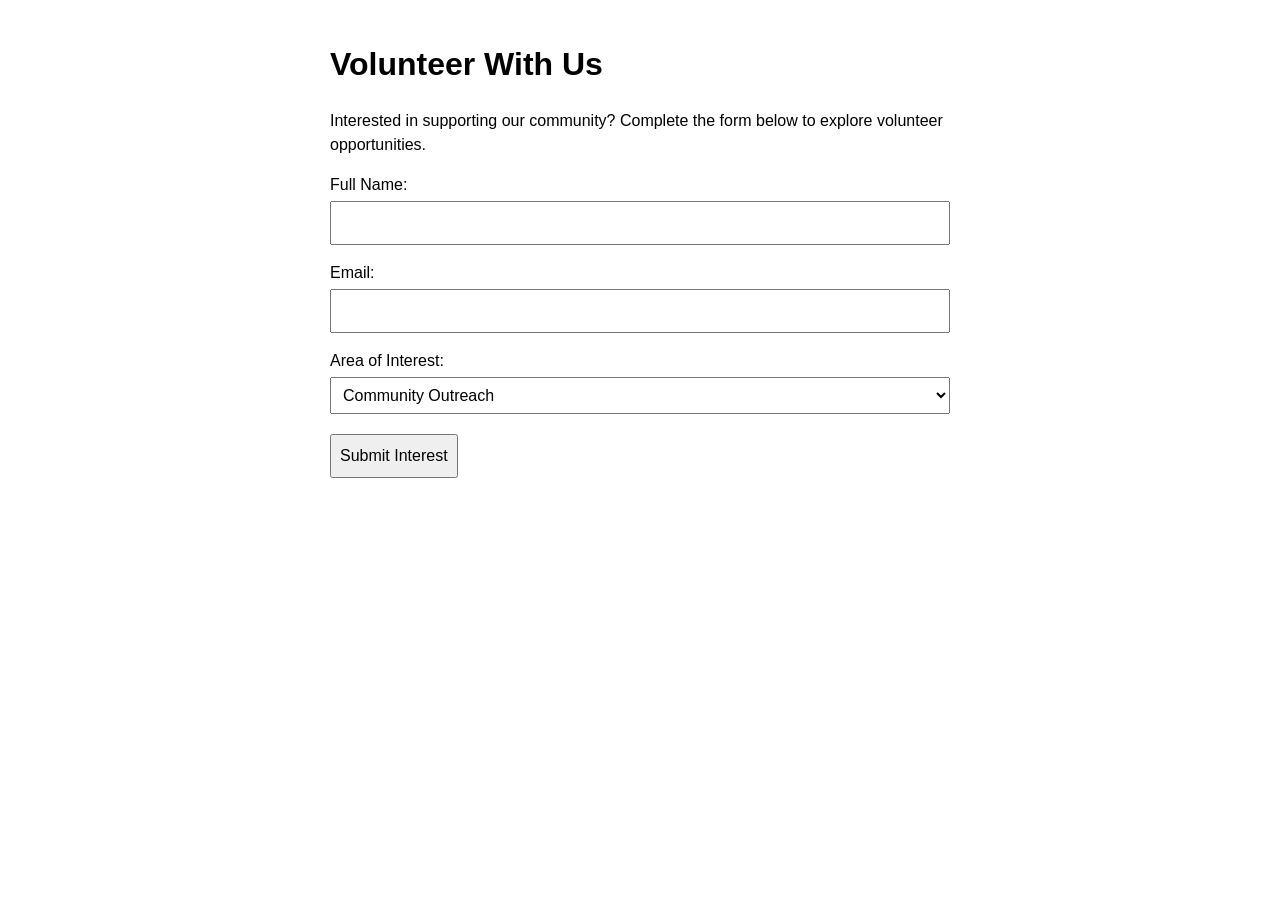
<file: Lab 4/index.html>
<!DOCTYPE html>
<html lang="en">
<head>
    <meta charset="UTF-8">
    <title>Community Volunteer Interest Form</title>
    <link rel="stylesheet" href="style.css">
</head>
<body>
    <h1>Volunteer With Us</h1>
    <p>Interested in supporting our community? Complete the form below to explore volunteer opportunities.</p>

    <!-- This is a practice form. It does not send or save information. -->
    <form id="volunteerForm" novalidate>
    <label for="fullName">Full Name:</label>
    <input type="text" id="fullName" name="fullName">

        <label for="email">Email:</label>
        <input type="email" id="email" name="email">

        <label for="interest">Area of Interest:</label>
        <select id="interest" name="interest">
            <option value="Community Outreach">Community Outreach</option>
            <option value="Event Support">Event Support</option>
            <option value="Youth Mentoring">Youth Mentoring</option>
        </select>

        <button type="submit">Submit Interest</button>
    </form>

<p id="result"></p> 

    <script src="volunteer.js"></script>
</body>
</html>
</file>
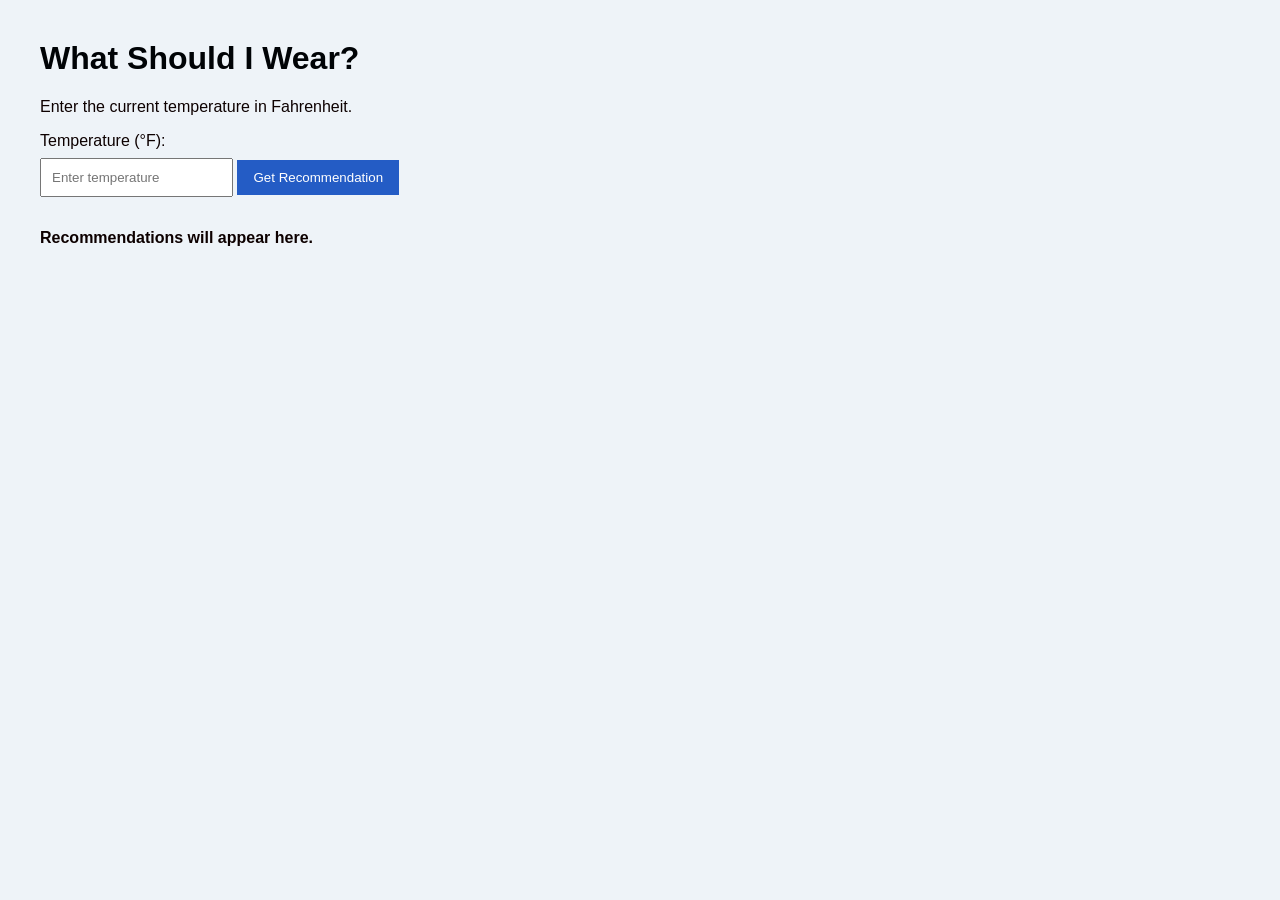
<file: Lab3_WhatShouldIWear/Lab_3WhatShouldIWear/index.html>
<!DOCTYPE html>
<html lang="en">
<head>
    <meta charset="UTF-8">
    <meta name="viewport" content="width=device-width, initial-scale=1.0">
    <title>What Should I Wear?</title>
    <link rel="stylesheet" href="styles.css">
    <script src="script.js" defer></script>
</head>
<body>
    <h1>What Should I Wear?</h1>
    <p>Enter the current temperature in Fahrenheit.</p>
    <label for="temperature">Temperature (°F):</label>
    <input type="number" id="temperature" placeholder="Enter temperature">
    <button id="recommendButton" type="button">Get Recommendation</button>
    <p id="output"> Recommendations will appear here.</p>
</body>
</html>
</file>
<file: Lab 4/style.css>
body { 
            font-family: Arial, sans-serif;
             max-width: 620px; 
             margin: 40px auto; 
             padding: 0 20px; 
             line-height: 1.5; 
            }
        label { 
            display: block; 
            margin-top: 16px; 
        }
        input, select, button { 
            font: inherit; 
            padding: 8px;
            margin-top: 4px; 
        }
        input, select { 
            width: 100%;
            box-sizing: border-box; 
        }
        button { 
            margin-top: 20px;
             cursor: pointer; 
            }
        #result { 
            margin-top: 20px;
            min-height: 1.5em; 
        }
</file>
<file: Lab3_WhatShouldIWear/Lab_3WhatShouldIWear/styles.css>
body {
    font-family: Arial, sans-serif;
    background-color: #eef3f8;
    color: #0d0000;
    margin: 40px;
}

h1 {
    color: #000306;
}

label {
    display: block;
    margin-bottom: 8px;
}

input {
    padding: 10px;
    margin-bottom: 12px;
}

button {
    padding: 10px 16px;
    background-color: #245cc5;
    color: white;
    border: none;
    cursor: pointer;
}

#output {
    margin-top: 20px;
    font-weight: bold;
}
</file>
